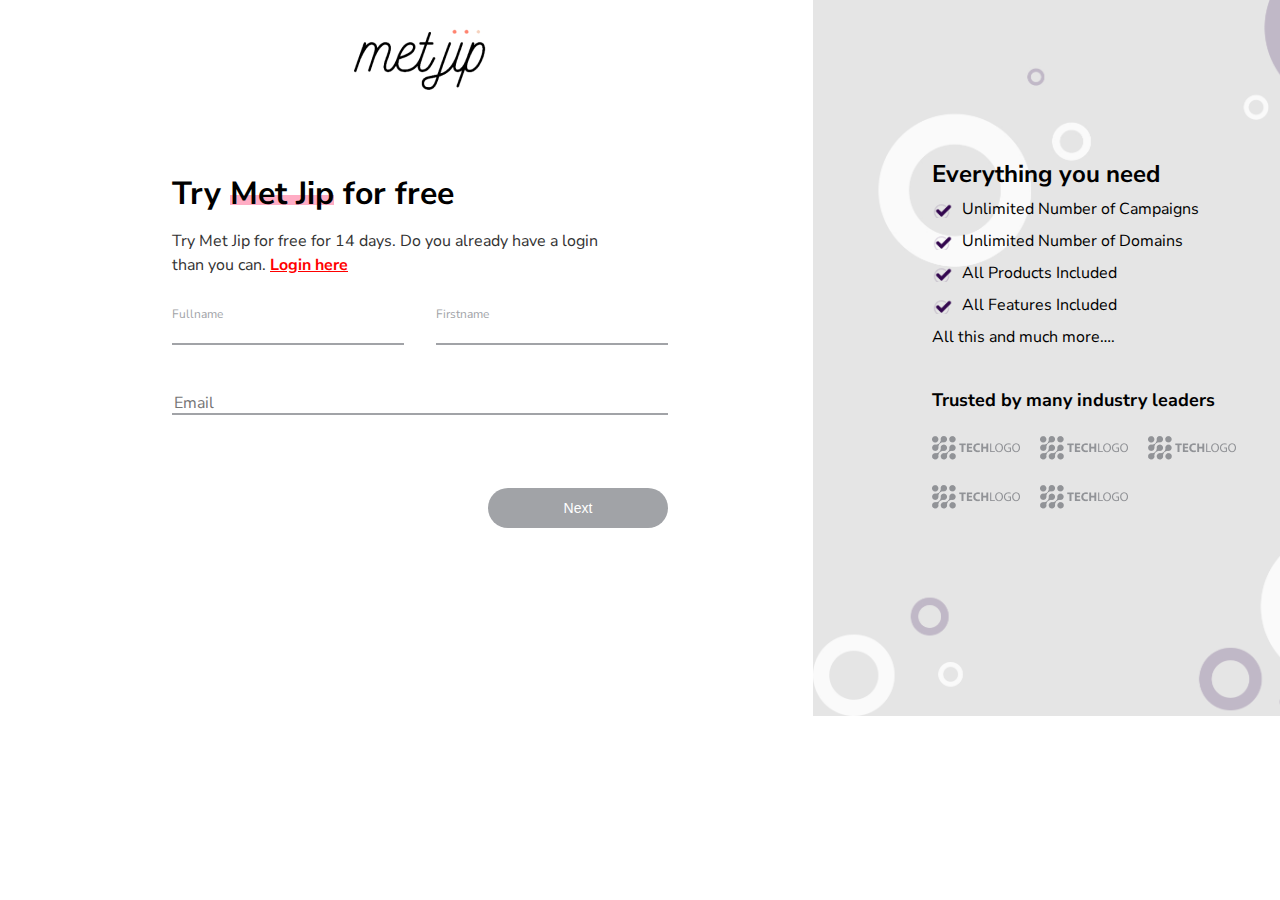
<file: index.html>
<!doctype html>
<html lang="en">
<head>
    <meta charset="UTF-8">
    <meta name="viewport"
          content="width=device-width, user-scalable=no, initial-scale=1.0, maximum-scale=1.0, minimum-scale=1.0">
    <meta http-equiv="X-UA-Compatible" content="ie=edge">
    <link rel="preconnect" href="https://fonts.gstatic.com">
    <link href="https://fonts.googleapis.com/css2?family=Nunito+Sans:wght@400;700&display=swap" rel="stylesheet">
    <link rel="stylesheet" href="reset.css">
    <link rel="stylesheet" href="style.css">
    <title>MeetUp</title>
</head>
<body>
<main class="main">
        <div class="container">
            <div class="main__row default">
                <div class="main__form">
                    <div class="main__logo">
                        <img src="img/logo.png" alt="">
                    </div>
                    <div class="form__title">Try <span class="brand">Met Jip</span> for free</div>
                    <div class="form__text">Try Met Jip for free for 14 days. Do you already have a login than you can. <a href="index.html">Login here</a></div>
                    <div class="main__login">
                        <form method="LINK" action="second/index.html" class="main__form-login">
                            <div class="main__row">
                                <div class="main__columns">
                                  <label for="fullname">Fullname</label>
                                  <input type="text" class="form__fullname" id="fullname" oninput="handleFullName()">
                                  <div class="arrow"></div>
                                </div>
                                <div class="main__columns">
                                    <label for="firstname">Firstname</label>
                                    <input type="text" class="form__firstname" id="firstname" oninput="handleFirstName()">
                                    <div class="arrow2"></div>
                                </div>
                            </div>
                            <input type="email" class="form__email" placeholder="Email" id="email" oninput="handleEmail()">
                            <div class="error">Please give us some details</div>
                            <button type="submit" class="form__btn disabled" disabled>Next</button>
                        </form>
                    </div>
                </div>
                <div class="main__column">
                    <div class="side__body">
                        <div class="main__title">Everything you need</div>
                        <ul class="mail__list">
                            <li class="main__item">Unlimited Number of Campaigns</li>
                            <li class="main__item">Unlimited Number of Domains</li>
                            <li class="main__item">All Products Included</li>
                            <li class="main__item">All Features Included</li>
                            <li class="main__item">All this and much more….</li>
                        </ul>
                        <div class="main__subtitle">Trusted by many industry leaders</div>
                        <div class="main__row">
                            <div class="main__techlogo"></div>
                            <div class="main__techlogo"></div>
                            <div class="main__techlogo"></div>
                            <div class="main__techlogo"></div>
                            <div class="main__techlogo"></div>
                        </div>
                    </div>
                </div>
            </div>
        </div>
    </main>
<script src="main.js"></script>
</body>
</html>
</file>
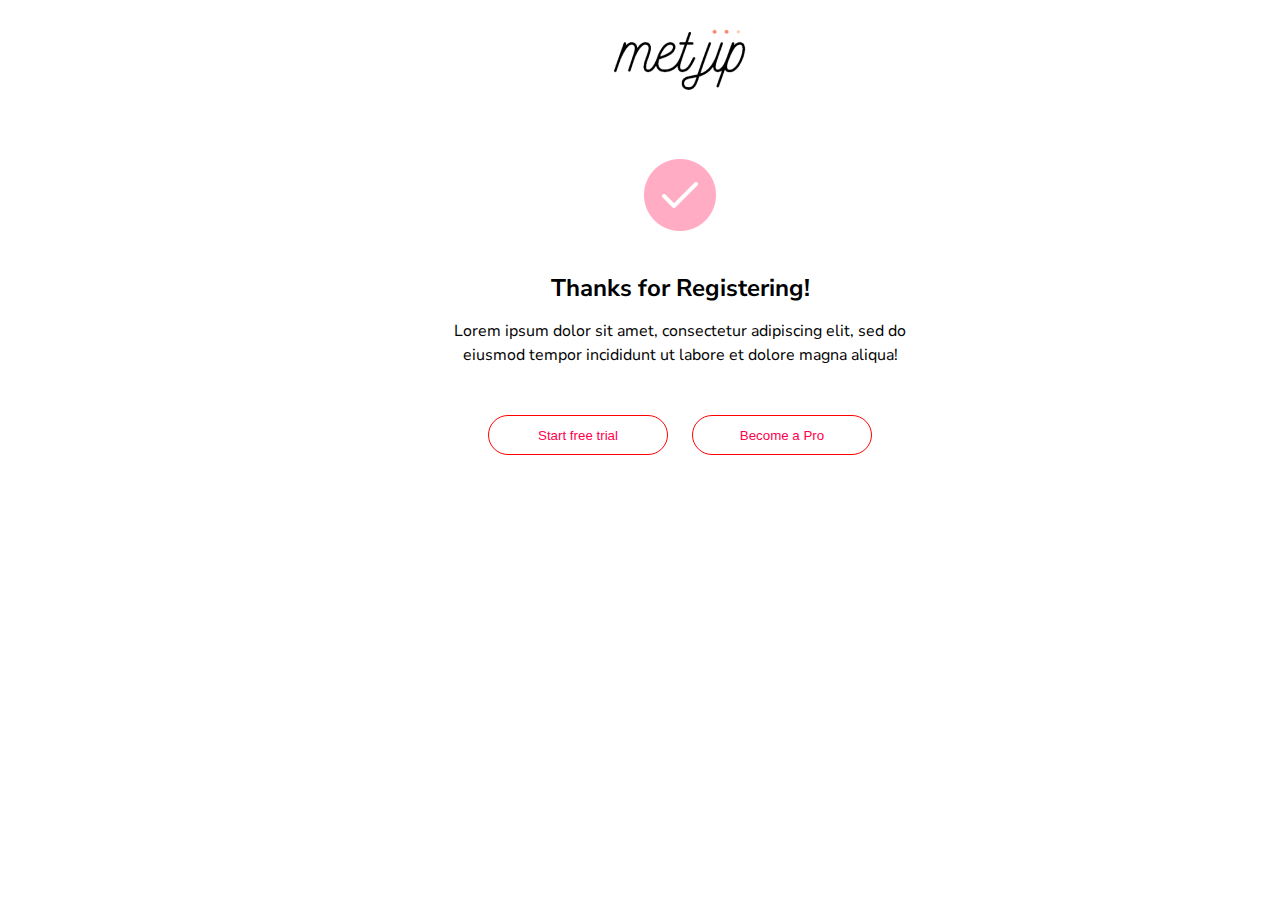
<file: second/third/index.html>
<!doctype html>
<html lang="en">
<head>
    <meta charset="UTF-8">
    <meta name="viewport"
          content="width=device-width, user-scalable=no, initial-scale=1.0, maximum-scale=1.0, minimum-scale=1.0">
    <meta http-equiv="X-UA-Compatible" content="ie=edge">
    <link rel="preconnect" href="https://fonts.gstatic.com">
    <link href="https://fonts.googleapis.com/css2?family=Nunito+Sans:wght@400;700&display=swap" rel="stylesheet">
    <link rel="stylesheet" href="reset.css">
    <link rel="stylesheet" href="style.css">
    <title>MeetUp</title>
</head>
<body>
<main class="main">
    <div class="container">
         <div class="main__logo">
            <img src="img/logo.png" alt="">
        </div>
        <div class="main__image">
            <img src="img/image.png" alt="">
        </div>
        <div class="main__title">Thanks for Registering!</div>
        <div class="main__text">Lorem ipsum dolor sit amet, consectetur adipiscing elit, sed do<br> eiusmod tempor incididunt ut labore et dolore magna aliqua!</div>
        <div class="main__buttons">
            <button class="main__start">Start free trial</button>
            <button class="main__pro">Become a Pro</button>
        </div>
    </div>
</main>
</body>
</html>
</file>
<file: style.css>
body{
    font-family: 'Nunito Sans', sans-serif;
    font-weight: normal;
}
.container{
    width: 1360px;
    margin: 0 auto;
}
.main{

}
.default{

}
.main__row{
    display: flex;
}
.main__form{
    background: #fff;
    padding: 0 128px 0 172px;
}
.main__column{
    padding-top: 160px;
    padding-left: 136px;
    padding-right: 116px;
    padding-bottom: 259px;
    background-image: url("img/background.jpg");
    background-size: cover;
    background-position: top -52px right -52px;
    background-repeat: no-repeat;
}
.main__columns{
    flex: 0 0 232px;
}
.main__logo{
    margin-top: 24px;
    text-align: center;
}
.main__login{}
.main__form-login{}
.form__title{
    margin-top: 80px;
    font-weight: bold;
    font-size: 32px;
    line-height: 38px;
}
.form__text{
    margin-top: 16px;
    color: #323232;
    font-size: 16px;
    line-height: 24px;
}
.pink{
    position: relative;
    z-index: 1;
}
.pink:after{
    content: '';
    position: absolute;
    width: 100%;
    height: 10px;
    background: rgba(255, 172, 196, 1);
    bottom: 10px;
    left: 0;
    display: block;
    z-index: -1;
}
.form__text a{
    font-weight: bold;
    line-height: 24px;
    color: red;
}
form label{
    display: block;
    font-size: 12px;
    line-height: 18px;
    color: #A1A3A7;
}
.main__form .main__row{
    margin-top: 28px;
}
.main__column .main__row{
     flex-wrap: wrap;
 }

form input::placeholder{
    padding: 2px 0 8px 0;
    font-size: 16px;
    font-family: 'Nunito Sans', sans-serif;
    font-weight: normal;
}
form input{
    font-size: 16px;
}
.main__columns{
    position: relative;
}
.main__columns:last-child{
    margin-left: 32px;
}
.form__fullname{
    outline: none;
    border-left: none;
    border-right: none;
    border-top: none;
    width: 228px;
    border-bottom: 2px solid #A1A3A7;
}
.form__firstname{
    outline: none;
    border-left: none;
    border-right: none;
    border-top: none;
    width: 228px;
    border-bottom: 2px solid #A1A3A7;
}
.form__email{
    margin-top: 48px;
    outline: none;
    border-left: none;
    border-right: none;
    border-top: none;
    width: 492px;
    border-bottom: 2px solid #A1A3A7;
}
.form__fullname:focus{
    border-bottom: 2px solid #323232;
}
.form__firstname:focus{
     border-bottom: 2px solid #323232;
}
.form__email:focus{
    border-bottom: 2px solid #323232;
}
.error {
    opacity: 0;
    color: #FF1E1E;
    font-size: 12px;
    margin: 5px 0 0 auto;
    width: 150px;
}
.arrow{
    display: none;
    background-image: url("img/succes.png");
    width: 13px;
    height: 10px;
    position: absolute;
    top: 20px;
    right: 0;
}
.arrow2{
    display: none;
    background-image: url("img/succes.png");
    width: 13px;
    height: 10px;
    position: absolute;
    top: 20px;
    right: 0;
}

.visible{
    display: block;
    opacity: 1;
}

.invalid{
    border-bottom: 2px solid #FF1E1E;
}
.invalid:focus{
    border-bottom: 2px solid #FF1E1E;
}

.form__btn{
    display: block;
    width: 180px;
    height: 40px;
    font-size: 14px;
    background: #FF004C;
    border-radius: 24px;
    color: white;
    border: none;
    outline: none;
    margin: 56px 0 0 auto;
    cursor: pointer;
}
.disabled{
    background: #A1A3A7;
    cursor: auto;
}
.main__title{
    font-weight: bold;
    font-size: 24px;
    line-height: 29px;
}
.mail__list{
    margin-top: 8px;
}
.main__item{
    margin: 8px 0;
    font-size: 16px;
    line-height: 24px;
    padding-left: 30px;
    position: relative;
}
.main__item:before{
    content: '';
    position: absolute;
    top: 4px;
    left: 0;
    width: 21px;
    height: 17px;
    background: transparent;
    background-image: url(img/arrow.png);
    background-size: cover;
}
.main__item:last-child{
    padding-left: 0;
}
.main__item:last-child:before{
    display: none;
}
.main__subtitle{
    margin-top: 40px;
    font-weight: bold;
    font-size: 18px;
    line-height: 22px;
}
body{
    font-family: 'Nunito Sans', sans-serif;
    font-weight: normal;
}
.container{
    width: 1360px;
    margin: 0 auto;
}
.main{

}
.default{

}
.main__row{
    display: flex;
}
.main__form{
    background: #fff;
    padding: 0 128px 0 172px;
}
.main__column{
    padding-top: 160px;
    padding-left: 136px;
    padding-right: 116px;
    padding-bottom: 259px;
    background-image: url("img/background.jpg");
    background-size: cover;
    background-position: top -52px right -52px;
    background-repeat: no-repeat;
}
.main__columns{
    flex: 0 0 232px;
}
.main__logo{
    margin-top: 24px;
    text-align: center;
}
.main__login{}
.main__form-login{}
.form__title{
    margin-top: 80px;
    font-weight: bold;
    font-size: 32px;
    line-height: 38px;
}
.form__text{
    margin-top: 16px;
    color: #323232;
    font-size: 16px;
    line-height: 24px;
    padding-right: 40px;
}
.brand{
    position: relative;
    z-index: 1;
}
.brand:after{
    content: '';
    position: absolute;
    width: 100%;
    height: 10px;
    background: rgba(255, 172, 196, 1);
    bottom: 10px;
    left: 0;
    display: block;
    z-index: -1;
}
.form__text a{
    font-weight: bold;
    line-height: 24px;
    color: red;
}
form label{
    display: block;
    font-size: 12px;
    line-height: 18px;
    color: #A1A3A7;
}
.main__form .main__row{
    margin-top: 28px;
}
.main__column .main__row{
     flex-wrap: wrap;
 }

form input::placeholder{
    padding: 2px 0 8px 0;
    font-size: 16px;
    font-family: 'Nunito Sans', sans-serif;
    font-weight: normal;
}
form input{
    font-size: 16px;
}
.main__columns{
    position: relative;
}
.main__columns:last-child{
    margin-left: 32px;
}
.form__fullname{
    outline: none;
    border-left: none;
    border-right: none;
    border-top: none;
    width: 228px;
    border-bottom: 2px solid #A1A3A7;
}
.form__firstname{
    outline: none;
    border-left: none;
    border-right: none;
    border-top: none;
    width: 228px;
    border-bottom: 2px solid #A1A3A7;
}
.form__email{
    margin-top: 48px;
    outline: none;
    border-left: none;
    border-right: none;
    border-top: none;
    width: 492px;
    border-bottom: 2px solid #A1A3A7;
}
.form__fullname:focus{
    border-bottom: 2px solid #323232;
}
.form__firstname:focus{
     border-bottom: 2px solid #323232;
}
.form__email:focus{
    border-bottom: 2px solid #323232;
}
.error {
    opacity: 0;
    color: #FF1E1E;
    font-size: 12px;
    margin: 5px 0 0 auto;
    width: 150px;
}
.arrow{
    display: none;
    background-image: url("img/succes.png");
    width: 13px;
    height: 10px;
    position: absolute;
    top: 20px;
    right: 0;
}
.arrow2{
    display: none;
    background-image: url("img/succes.png");
    width: 13px;
    height: 10px;
    position: absolute;
    top: 20px;
    right: 0;
}

.visible{
    display: block;
    opacity: 1;
}
.invalid{
    border-bottom: 2px solid #FF1E1E;
}
.invalid:focus{
    border-bottom: 2px solid #FF1E1E;
}

.form__btn{
    display: block;
    width: 180px;
    height: 40px;
    font-size: 14px;
    background: #FF004C;
    border-radius: 24px;
    color: white;
    border: none;
    outline: none;
    margin: 56px 0 0 auto;
    cursor: pointer;
}
.disabled{
    background: #A1A3A7;
    cursor: auto;
}
.main__title{
    font-weight: bold;
    font-size: 24px;
    line-height: 29px;
}
.mail__list{
    margin-top: 8px;
}
.main__item{
    margin: 8px 0;
    font-size: 16px;
    line-height: 24px;
    padding-left: 30px;
    position: relative;
}
.main__item:before{
    content: '';
    position: absolute;
    top: 4px;
    left: 0;
    width: 21px;
    height: 17px;
    background: transparent;
    background-image: url(img/arrow.png);
    background-size: cover;
}
.main__item:last-child{
    padding-left: 0;
}
.main__item:last-child:before{
    display: none;
}
.main__subtitle{
    margin-top: 40px;
    font-weight: bold;
    font-size: 18px;
    line-height: 22px;
}

.main__techlogo{
    background-image: url('img/techlogo.png');
    width: 88px;
    height: 24px;
    margin-top: 25px;
}
.side__body .main__row{
    display: grid;
    grid-template: 1fr / repeat(3,108px);
    grid-auto-flow: row;
}
@media (max-width:767px) {
    .main__form .main__row {
        margin-top: 0px;
    }
    form label{
        margin-top: 30px;
    }
    .arrow, .arrow2 {
        top: 50px;
    }
    .container{
        width: 320px;
    }
    .main__row{
        flex-wrap: wrap;
    }
    .main__form{
        padding: 0 10px 137px 10px;
    }
    .main__column{
        padding: 63px 10px 240px 10px;
        background-position: top right;
    }
    .main__columns:last-child{
        margin-left: 0;
    }
    .form__fullname{
        width: 296px;
    }
    .form__firstname{

        width: 296px;
    }
    .form__email{

        width: 296px;
    }
    .form__btn{
        margin: 120px auto 0 auto;
    }
    .side__body .main__row{
        grid-template: 1fr / repeat(3,100px);
    }
}
</file>
<file: second/third/style.css>
body{
    font-family: 'Nunito Sans', sans-serif;
    font-weight: normal;
}
.container{
    width: 1360px;
    margin: 0 auto;
}
.main__row{
    display: flex;
}
.main__logo{
    margin-top: 24px;
    text-align: center;
}
.main {
    text-align: center;
}
.main__image {
    margin-top: 64px;
}
.main__title {
    margin-top: 40px;
    font-weight: bold;
    font-size: 24px;
    line-height: 29px;
}
.main__text {
    margin-top: 16px;
    font-size: 16px;
    line-height: 24px;
}
.main__buttons {
    margin-top: 48px;
    font-size: 14px;
    line-height: 17px;
    display: flex;
    justify-content: center;
}
.main__start {
    margin: 0 12px;
    display: block;
    width: 180px;
    height: 40px;
    background: #ffffff;
    border-radius: 24px;
    color: #FF004C;
    border: 1px solid red;
    outline: none;
    cursor: pointer;
}
.main__pro {
    margin: 0 12px;
    display: block;
    width: 180px;
    height: 40px;
    background: #ffffff;
    border-radius: 24px;
    color: #FF004C;
    border: 1px solid red;
    outline: none;
    cursor: pointer;
}
.main__start:hover {
   background: #FF004C;
   color: white;
}
.main__pro:hover {
   background: #FF004C;
   color: white;
}
@media (max-width:767px) {
    .container{
        min-width: 320px;
        width: 100%;
    }
    .main__text{
        font-size: 11px;
        line-height: 28px;
    }
}
</file>
